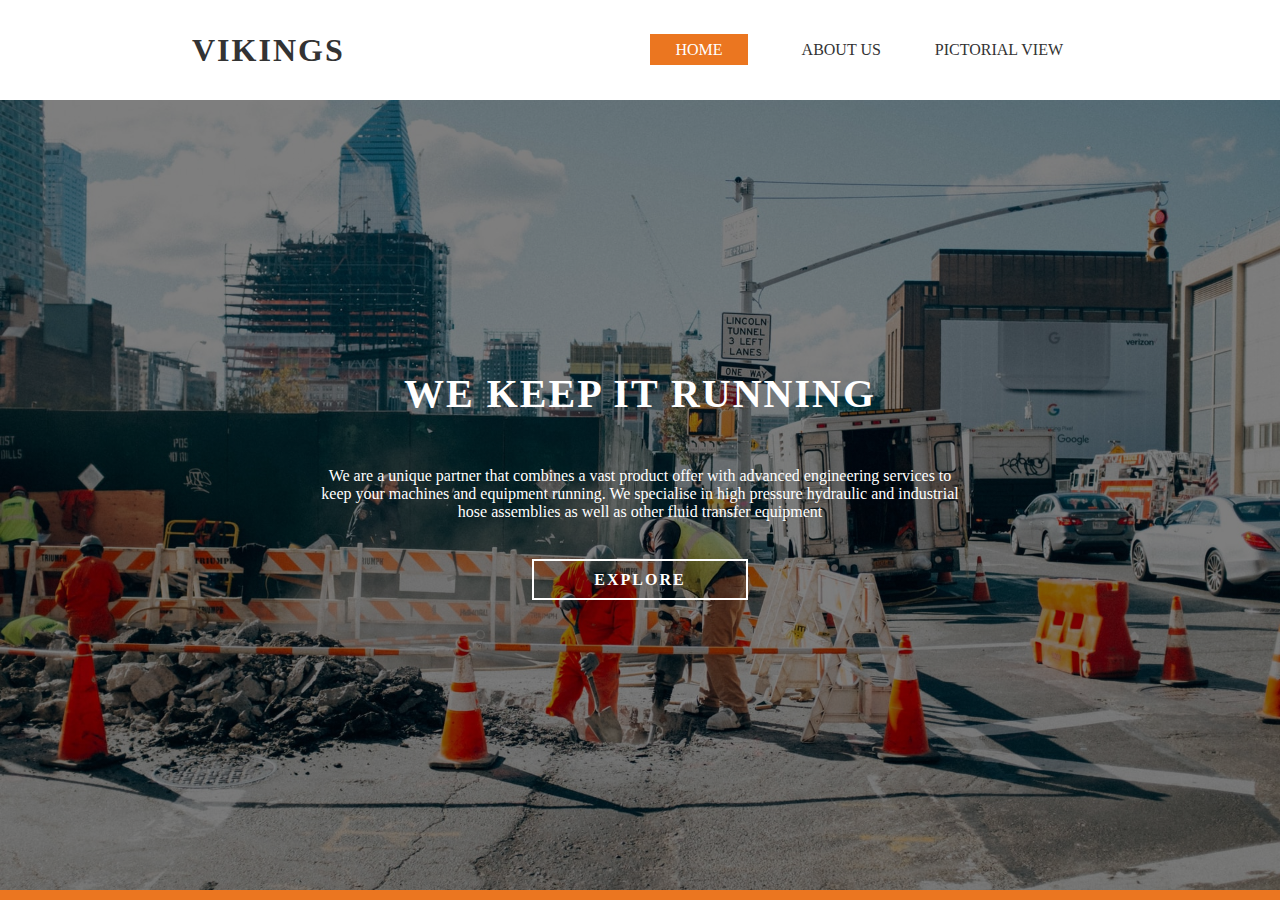
<file: index.html>
<!DOCTYPE html>
<html lang="en">
<head>
    <meta charset="UTF-8">
    <meta http-equiv="X-UA-Compatible" content="IE=edge">
    <meta name="viewport" content="width=device-width, initial-scale=1.0">
    <title>Vikings</title>
    <link rel="stylesheet" href="css/all.min.css ">
    <link rel="stylesheet" href="css/fontawesome.min.css">
    <link rel="stylesheet" href="style.css">
    <link rel="preconnect" href="https://fonts.gstatic.com">
<link href="https://fonts.googleapis.com/css2?family=Poppins:ital,wght@0,300;0,700;1,600&display=swap" rel="stylesheet">
</head>
<body>
    <header>
        <div class="container">
      <nav>
    <h2>VIKINGS</h2>
    <ul>
        <li> <a href="#" class="active">Home</a> </li>
        <li><a href="about.html">About US</a></li>
        <li><a href="Pictorial.html">Pictorial View</a></li>
        
    </ul>
</nav>
        </div>

    </header>
    <!-- Showcase -->
    <section class="showcase">
        <div class="showcase-content">
        <h1> WE KEEP IT RUNNING </h1>
<p>We are a unique partner that combines a vast product offer with advanced engineering services to keep your machines and equipment running. We specialise in high pressure hydraulic and industrial hose assemblies as well as other fluid transfer equipment
</p>
<a href="#" class="btn">Explore</a>
</div> 
    </section>

  
  </body>
</html>
</file>
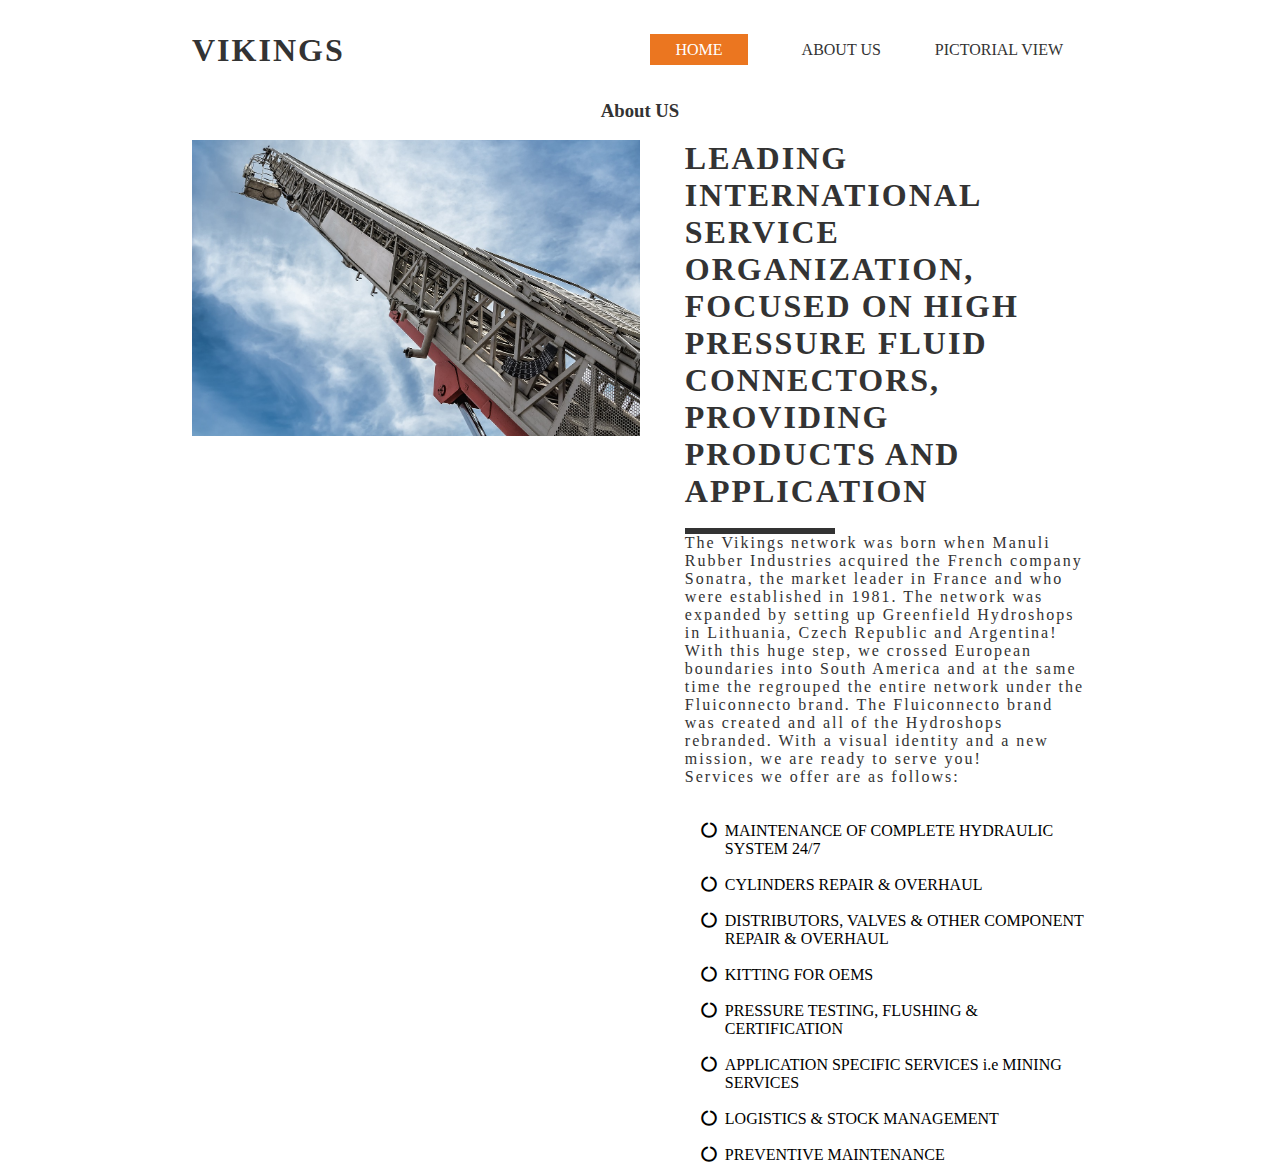
<file: about.html>
<!DOCTYPE html>
<html lang="en">
<head>
    <meta charset="UTF-8">
    <meta http-equiv="X-UA-Compatible" content="IE=edge">
    <meta name="viewport" content="width=device-width, initial-scale=1.0">
    <title>About Us</title>
    <link rel="stylesheet" href="css/all.min.css ">
    <link rel="stylesheet" href="css/fontawesome.min.css">
    <link rel="stylesheet" href="style.css">
</head>
<body>
    <header>
        <div class="container">
      <nav>
    <h2>VIKINGS</h2>
    <ul>
        <li> <a href="index.html" class="active">Home</a> </li>
        <li><a href="#">About US</a></li>
        <li><a href="Pictorial.html">Pictorial View</a></li>
        
    </ul>
</nav>
        </div>

    </header>
      <!-- About Section -->
      <section class="about m-t">
        <div class="container">
         
        <h3 class="m-b">About US</h3>
        <br>
        <div class="about-wrapper">
        <div class="about-image">
        <img src="./images/about.jpg" alt="About Image"/>
        
        </div>
        <div class="about-content"> 
        <h2>leading international service organization, focused on high pressure fluid connectors, providing products and application</h2>
        <br>
        <div class="line"></div>
        <p class="les">The Vikings network was born when Manuli Rubber Industries acquired the French company Sonatra, the market leader in France and who were established in 1981.
            The network was expanded by setting up Greenfield Hydroshops in Lithuania, Czech Republic and Argentina! With this huge step, we crossed European boundaries into South America and at the same time the regrouped the entire network under the Fluiconnecto brand.
            The Fluiconnecto brand was created and all of the Hydroshops rebranded. With a visual identity and a new mission, we are ready to serve you!
<br>
Services we offer are as follows:
        </p>
        <br>
        <br>
        <ul class="fa-ul">
            <li>
             <span class="fa-li" ><i class="fas fa-circle-notch"></i></span>   
             MAINTENANCE OF COMPLETE HYDRAULIC SYSTEM 24/7
            </li>
            <br>
            <li>
                <span class="fa-li" ><i class="fas fa-circle-notch"></i></span>   
                CYLINDERS REPAIR & OVERHAUL
               </li>
               <br>
               <li>
                <span class="fa-li" ><i class="fas fa-circle-notch"></i></span>   
                DISTRIBUTORS, VALVES & OTHER COMPONENT REPAIR & OVERHAUL
               </li>
               <br>
               <li>
                <span class="fa-li" ><i class="fas fa-circle-notch"></i></span>   
                KITTING FOR OEMS
               </li>
<br>
               <li>
                <span class="fa-li" ><i class="fas fa-circle-notch"></i></span>   
                PRESSURE TESTING, FLUSHING & CERTIFICATION
               </li>
               <br>
               <li>
                <span class="fa-li" ><i class="fas fa-circle-notch"></i></span>   
                APPLICATION SPECIFIC SERVICES i.e MINING SERVICES
               </li>
               <br>
               <li>
                <span class="fa-li" ><i class="fas fa-circle-notch"></i></span>   
                LOGISTICS & STOCK MANAGEMENT
               </li>
               <br>
               <li>
                <span class="fa-li" ><i class="fas fa-circle-notch"></i></span>   
                PREVENTIVE MAINTENANCE
               </li>

            
               
        </ul>
        </div>
        
        </div>
        
        
            </section>
            
</body>
</html>
</file>
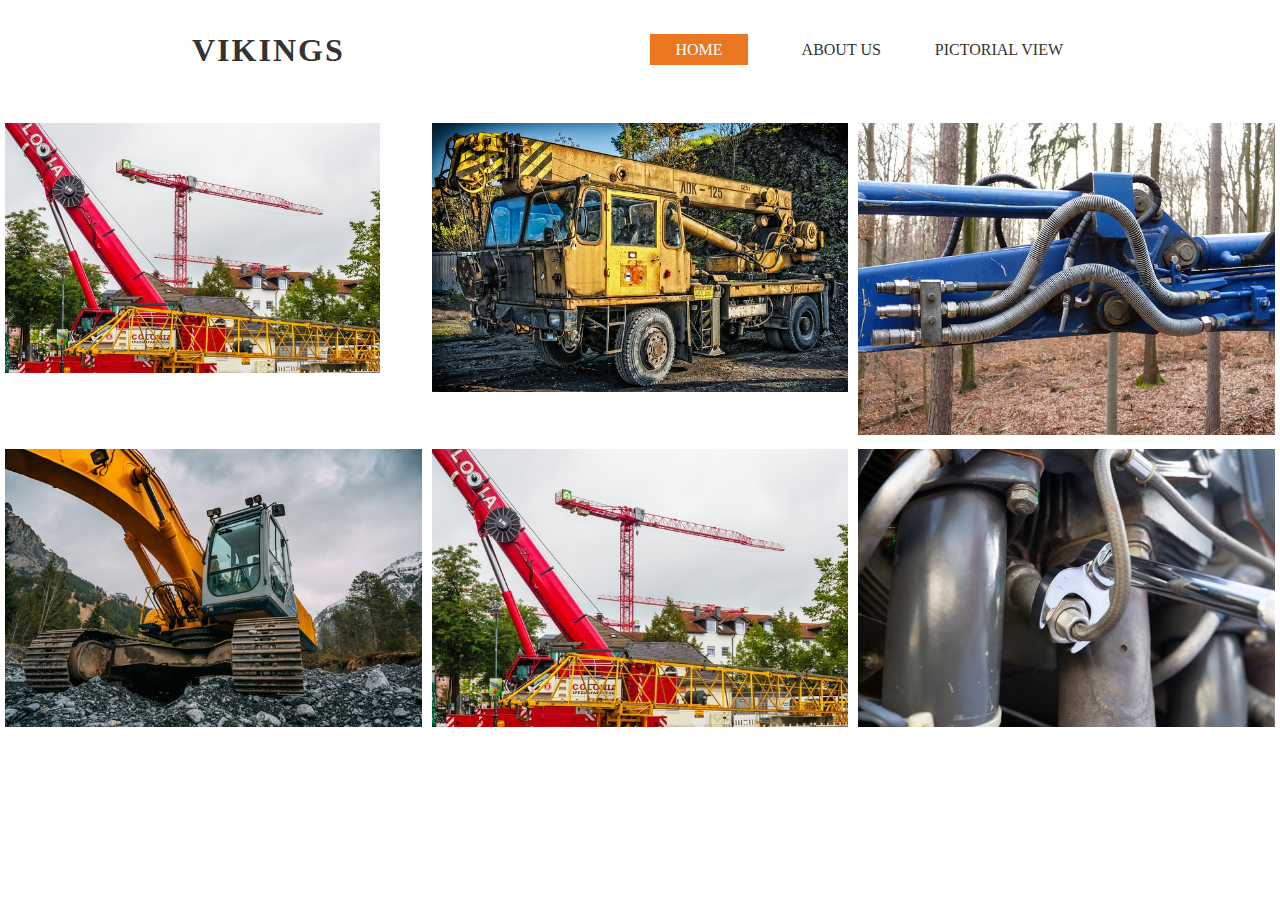
<file: Pictorial.html>
<!DOCTYPE html>
<html lang="en">
<head>
    <meta charset="UTF-8">
    <meta http-equiv="X-UA-Compatible" content="IE=edge">
    <meta name="viewport" content="width=device-width, initial-scale=1.0">
    <title>Vikings</title>
    <link rel="stylesheet" href="css/all.min.css ">
    <link rel="stylesheet" href="css/fontawesome.min.css">
    <link rel="stylesheet" href="style.css">
</head>
<body>
    <header>
        <div class="container">
      <nav>
    <h2>VIKINGS</h2>
    <ul>
        <li> <a href="index.html" class="active">Home</a> </li>
        <li><a href="about.html">About US</a></li>
        <li><a href="#">Pictorial View</a></li>
        
    </ul>
</nav>
        </div>

    </header>
<br>
    <div class="row">
        <div class="column">
          <img src="/images/img2.jpg" alt="OOPS" style="width:90%">
        </div>
        <div class="column">
          <img src="images/img1.jpg" alt="OOPS" style="width:100%">
        </div>
        <div class="column">
          <img src="images/img3.jpg" alt="OOPS" style="width:100%">
        </div>

        <br>
        <div class="row">
            <div class="column">
              <img src="images/img4.jpg" alt="OOPS" style="width:100%">
            </div>
            <div class="column">
              <img src="images/img2.jpg" alt="OOPS" style="width:100%">
            </div>
            <div class="column">
              <img src="images/img6.jpg" alt="OOPS" style="width:100%">
            </div>
          </div>



      </div>


</body>
</html>
</file>
<file: style.css>
*{
margin: 0;
padding: 0;
box-sizing: border-box;

}

body{
    font-family: "Poppins"sans-serif;
}

:root{
    --el-color:#333
}

h1,h2,h3,h4,a,p{
     color:var(--el-color);
}

a{
    text-decoration: none;
}
h1{
    font-size: 2.5rem;
}

h2{
    font-size: 2rem;
    text-transform: uppercase;
    font-weight: 600;
    letter-spacing: 2px;
}
h3{
    font-weight: 600;

}

p{
    font-weight: 300;
}

.m-t{
    margin-top: 0;  
}

.m-b{
    margin-top: 0;
}

.container{
   width: 70%; 
  
   margin: auto;
}

/*Header Section  */

nav{
    height: 100px;
    
}

nav h2{
    float: left;
    display: inline;
    line-height: 100px;
}
nav ul{
   
    float: right;
    line-height: 100px;
}

nav ul li{
    display: inline-block;
    margin: 0 25px;
}

nav ul li a{
    text-transform: uppercase;
}
.active{
    background-color: #eb7620;
    border-radius: 20x;
    padding: 7px 25px;
    color: white;
}


/* Showcase Section */
 .showcase{ 
     height: calc(100vh - 100px); 
     background-image: linear-gradient(rgba(0,0,0,0.5),rgba(0,0,0,0.5)), url("images/bg.jpg");
     background-size: cover;
 background-repeat: no-repeat; 
 border-bottom: 10px solid #eb7620;
 }

 .showcase-content h1{
     color: #fff;
     letter-spacing: 2px;
 }

 .showcase-content p{
     color: #fff;
     margin: 50px 0;
 }

 .showcase-content{
     width: 50%;
     margin: auto;
     text-align: center;
     
     transform: translateY(30vh);

 }
 
.showcase-content .btn{
    color: #fff;
    border: 2px solid white;
    padding: 10px 60px;
    font-weight: 600;
    letter-spacing: 2px;
    text-transform: uppercase;
    transition: 0.5s all;
}

.showcase-content .btn:hover{
    background-color: #eb7620;
    border: 0;
}

/* About */
.about .about-image{
    width: 50%;
    float: left;
}
.about-wrapper img{
max-width: 100%;
height: fit-content;
} 
.about .about-content{
    width: 45%;
    float: right;
    text-align: left;
}

.about .line{
    width: 150px;
    height: 6px;
    background-color: #333;
}

.m-b{
    text-align: center;
}

.les{
    letter-spacing: 2px;
}

/* Three image containers (use 25% for four, and 50% for two, etc) */
.column {
    float: left;
    width: 33.33%;
    padding: 5px;
  }
  
  /* Clear floats after image containers */
  .row::after {
    content: "";
    clear: both;
    display: table;
  }
</file>
